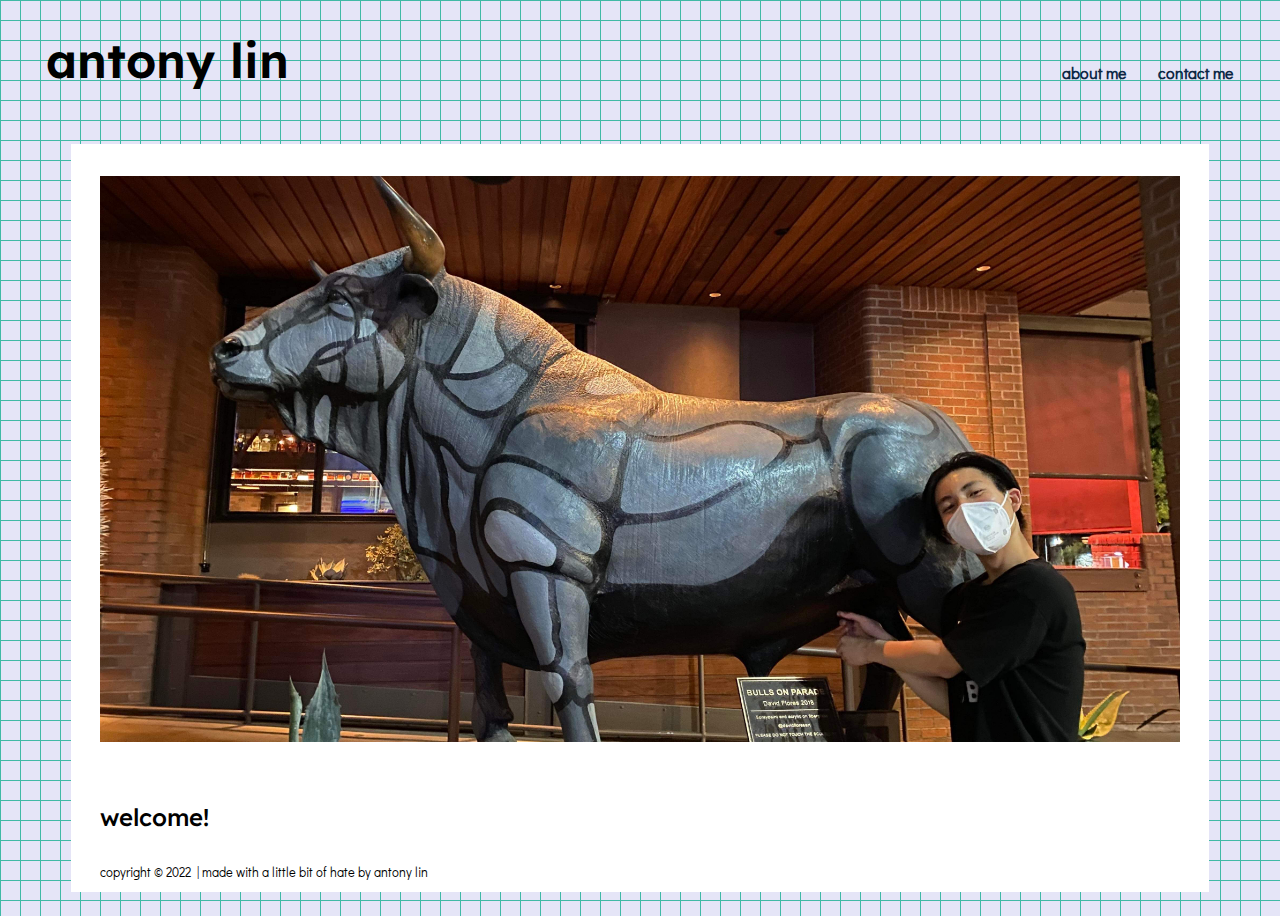
<file: week1/index.html>
<!DOCTYPE html>
<html>
    <head>
        <title>Hello World with Leaflet</title>
        <meta charset="utf-8" />
        <meta name="viewport" content="width=device-width, initial-scale=1">
        <link rel="shortcut icon" href="#">

        <!-- this page is not responsive; you're welcome! - courtesy of procrastination and burnout -->

        <!-- i'd add some style if here, if I had any - oh wait, I most certainly do -->
        <link rel="stylesheet" href="styles/style.css">
        <link rel="preconnect" href="https://fonts.googleapis.com">
        <link rel="preconnect" href="https://fonts.gstatic.com" crossorigin>
        <link href="https://fonts.googleapis.com/css2?family=Didact+Gothic&family=Lexend+Deca:wght@500;600&display=swap" rel="stylesheet">
    </head>

    <header>
        <a href="index.html"> 
            <h1 id="logo">antony lin</h1>
        </a>

        <nav>
            <ul id="main_menu">
                <li><a href="about.html">about me</a></li>
                <li><a href="contact.html">contact me</a></li>
            </ul>
        </nav>
    </header>

    <body>
        <div class="content">
            <div class="main">
            <!-- hint: the majority of my lab assignment is definitely going here  -->
                <div id="header-img-container">
                    <div><img id="header-img" src="images/home-img.jpg"></div>
                </div>

                <div class="text">
                    <h2 style="padding-top: 1em; font-size: 24px; z-index: 2; ">welcome!</h2>
                </div>
            </div>


            <div id="footer">
                copyright © 2022 | made with a little bit of hate by antony lin
            </div>
        </div>
    </body>
</html>
</file>
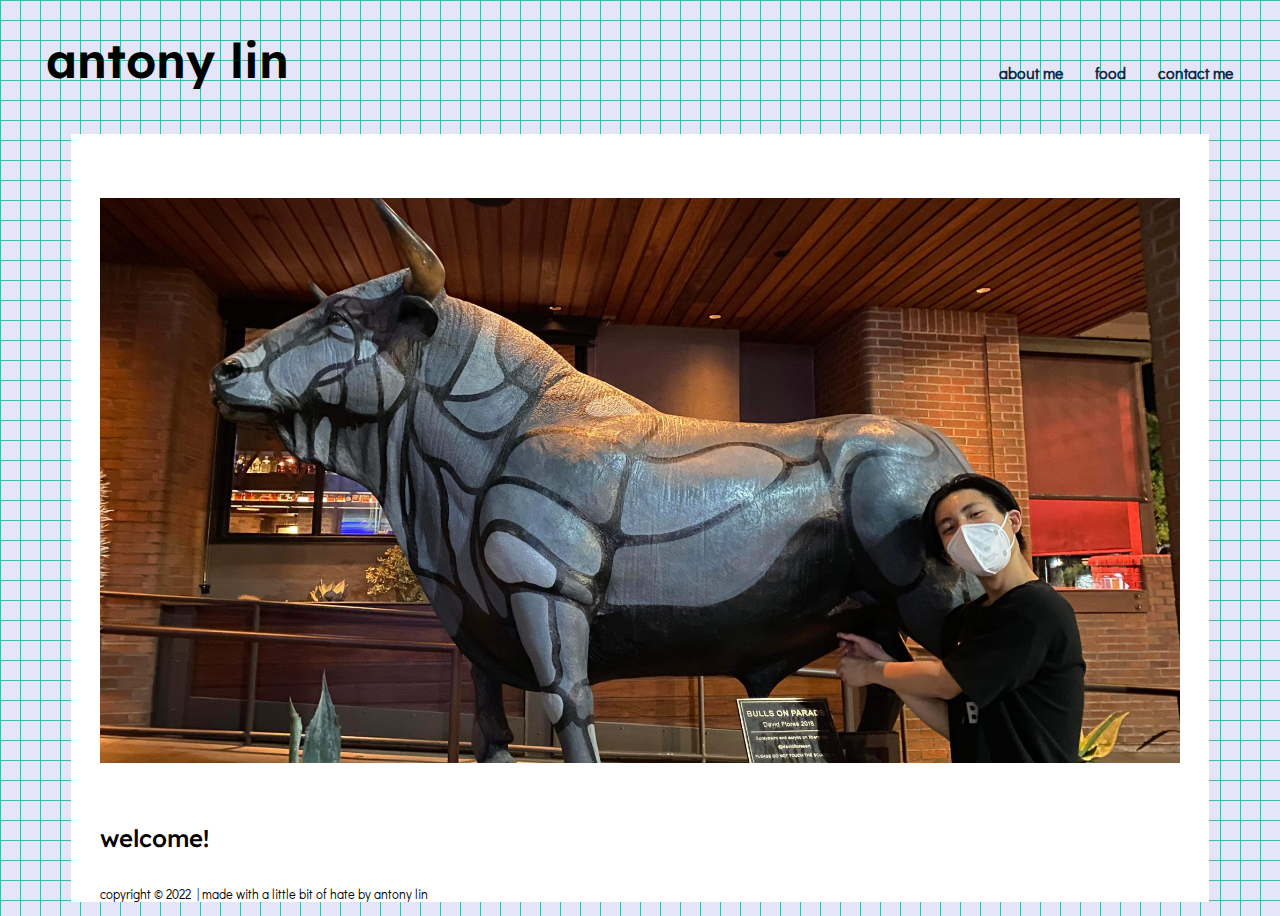
<file: week2/index.html>
<!DOCTYPE html>
<html>
    <head>
        <title>Hello World with Leaflet</title>
        <meta charset="utf-8" />
        <meta name="viewport" content="width=device-width, initial-scale=1">
        <link rel="shortcut icon" href="#">

        <!-- this page is not responsive; you're welcome! - courtesy of procrastination and burnout -->

        <!-- i'd add some style if here, if I had any - oh wait, I most certainly do -->
        <link rel="stylesheet" href="styles/style.css">
        <link rel="preconnect" href="https://fonts.googleapis.com">
        <link rel="preconnect" href="https://fonts.gstatic.com" crossorigin>
        <link href="https://fonts.googleapis.com/css2?family=Didact+Gothic&family=Lexend+Deca:wght@500;600&display=swap" rel="stylesheet">
    </head>

    <header>
        <a href="index.html"> 
            <h1 id="logo">antony lin</h1>
        </a>

        <nav>
            <ul id="main_menu">
                <li><a href="about.html">about me</a></li>
                <li><a href="food.html">food</a></li>
                <li><a href="contact.html">contact me</a></li>
            </ul>
        </nav>
    </header>

    <body>
        <div class="content">
            <div class="main">
            <!-- hint: the majority of my lab assignment is definitely going here  -->
                <div id="header-img-container">
                    <div><img id="header-img" src="images/home-img.jpg"></div>
                </div>

                <div class="text">
                    <h2 style="padding-top: 1em; font-size: 24px; z-index: 2; ">welcome!</h2>
                </div>
            </div>


            <div id="footer">
                copyright © 2022 | made with a little bit of hate by antony lin
            </div>
        </div>
    </body>
</html>
</file>
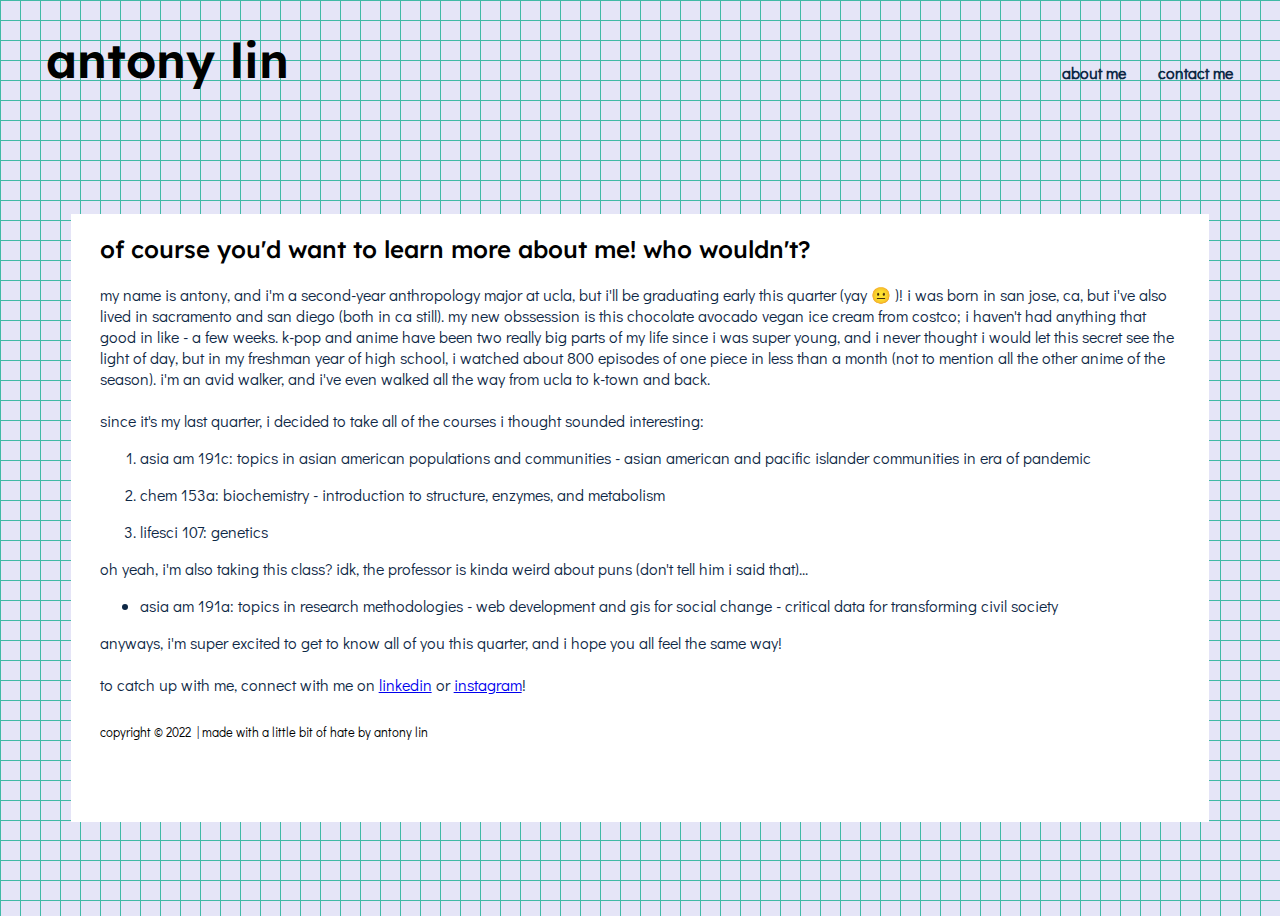
<file: week1/about.html>
<!DOCTYPE html>
<html>
    <head>
        <title>Hello World with Leaflet</title>
        <meta charset="utf-8" />
        <meta name="viewport" content="width=device-width, initial-scale=1">
        <link rel="shortcut icon" href="#">

        <!-- this page is not responsive; you're welcome! - courtesy of procrastination and burnout -->

        <!-- i'd add some style if here, if I had any - oh wait, I most certainly do -->
        <link rel="stylesheet" href="styles/style.css">
        <link rel="preconnect" href="https://fonts.googleapis.com">
        <link rel="preconnect" href="https://fonts.gstatic.com" crossorigin>
        <link href="https://fonts.googleapis.com/css2?family=Didact+Gothic&family=Lexend+Deca:wght@500;600&display=swap" rel="stylesheet">
    </head>

    <header>
        <a href="index.html"> 
            <h1 id="logo">antony lin</h1>
        </a>

        <nav>
            <ul id="main_menu">
                <li><a href="about.html">about me</a></li>
                <li><a href="contact.html">contact me</a></li>
            </ul>
        </nav>
    </header>

    <body>
        <div class="content">
            <div class="main">
            <!-- hint: the majority of my lab assignment is definitely going here  -->
                <div class="text">
                    <h2>of course you'd want to learn more about me! who wouldn't?</h2>
                    <p>my name is antony, and i'm a second-year anthropology major at ucla, but i'll be graduating early this quarter (yay &#128528; )! i was born in san jose, ca, but i've also lived in sacramento and san diego (both in ca still). my new obssession is this chocolate avocado vegan ice cream from costco; i haven't had anything that good in like - a few weeks. k-pop and anime have been two really big parts of my life since i was super young, and i never thought i would let this secret see the light of day, but in my freshman year of high school, i watched about 800 episodes of one piece in less than a month (not to mention all the other anime of the season). i'm an avid walker, and i've even walked all the way from ucla to k-town and back.<br/><br/>since it's my last quarter, i decided to take all of the courses i thought sounded interesting:</p>
                    <ol>
                        <li><p>asia am 191c: topics in asian american populations and communities - asian american and pacific islander communities in era of pandemic</p></li>
                        <li><p>chem 153a: biochemistry - introduction to structure, enzymes, and metabolism</p></li>
                        <li><p>lifesci 107: genetics</p></li>
                    </ol>
                    <p>oh yeah, i'm also taking this class? idk, the professor is kinda weird about puns (don't tell him i said that)...</p>
                    <ul>
                        <li><p>asia am 191a: topics in research methodologies - web development and gis for social change - critical data for transforming civil society</p></li>
                    </ul>
                    <p>anyways, i'm super excited to get to know all of you this quarter, and i hope you all feel the same way!<br/><br/>to catch up with me, connect with me on <a href="https://www.linkedin.com/in/antony-lin/">linkedin</a> or <a href="https://www.instagram.com/antummy/">instagram</a>!</p>
                </div>
            </div>

            <div id="footer">
                copyright © 2022 | made with a little bit of hate by antony lin
            </div>
        </div>
    </body>
</html>
</file>
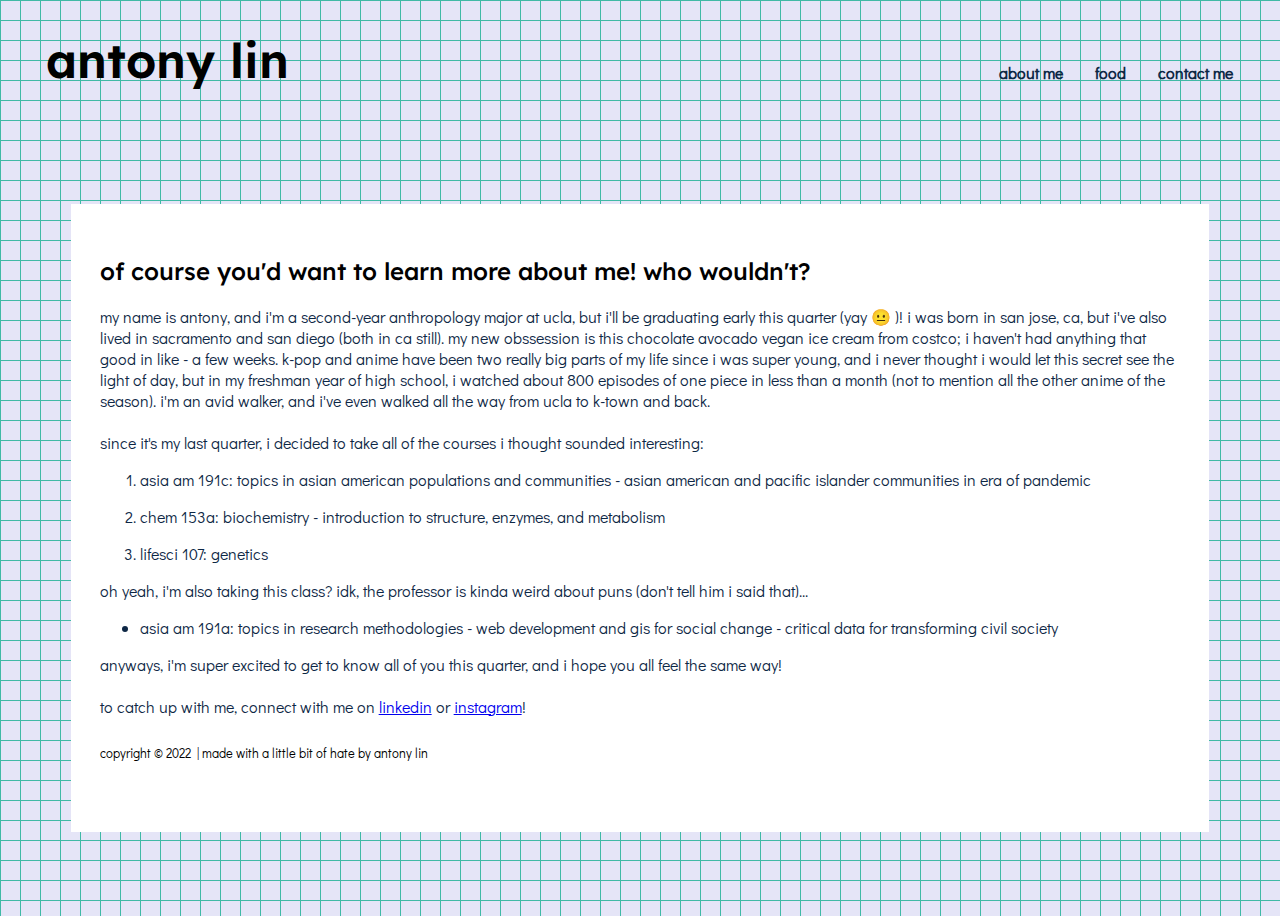
<file: week2/about.html>
<!DOCTYPE html>
<html>
    <head>
        <title>Hello World with Leaflet</title>
        <meta charset="utf-8" />
        <meta name="viewport" content="width=device-width, initial-scale=1">
        <link rel="shortcut icon" href="#">

        <!-- this page is not responsive; you're welcome! - courtesy of procrastination and burnout -->

        <!-- i'd add some style if here, if I had any - oh wait, I most certainly do -->
        <link rel="stylesheet" href="styles/style.css">
        <link rel="preconnect" href="https://fonts.googleapis.com">
        <link rel="preconnect" href="https://fonts.gstatic.com" crossorigin>
        <link href="https://fonts.googleapis.com/css2?family=Didact+Gothic&family=Lexend+Deca:wght@500;600&display=swap" rel="stylesheet">
    </head>

    <header>
        <a href="index.html"> 
            <h1 id="logo">antony lin</h1>
        </a>

        <nav>
            <ul id="main_menu">
                <li><a href="about.html">about me</a></li>
                <li><a href="food.html">food</a></li>
                <li><a href="contact.html">contact me</a></li>
            </ul>
        </nav>
    </header>

    <body>
        <div class="content">
            <div class="main">
            <!-- hint: the majority of my lab assignment is definitely going here  -->
                <div class="text">
                    <h2>of course you'd want to learn more about me! who wouldn't?</h2>
                    <p>my name is antony, and i'm a second-year anthropology major at ucla, but i'll be graduating early this quarter (yay &#128528; )! i was born in san jose, ca, but i've also lived in sacramento and san diego (both in ca still). my new obssession is this chocolate avocado vegan ice cream from costco; i haven't had anything that good in like - a few weeks. k-pop and anime have been two really big parts of my life since i was super young, and i never thought i would let this secret see the light of day, but in my freshman year of high school, i watched about 800 episodes of one piece in less than a month (not to mention all the other anime of the season). i'm an avid walker, and i've even walked all the way from ucla to k-town and back.<br/><br/>since it's my last quarter, i decided to take all of the courses i thought sounded interesting:</p>
                    <ol>
                        <li><p>asia am 191c: topics in asian american populations and communities - asian american and pacific islander communities in era of pandemic</p></li>
                        <li><p>chem 153a: biochemistry - introduction to structure, enzymes, and metabolism</p></li>
                        <li><p>lifesci 107: genetics</p></li>
                    </ol>
                    <p>oh yeah, i'm also taking this class? idk, the professor is kinda weird about puns (don't tell him i said that)...</p>
                    <ul>
                        <li><p>asia am 191a: topics in research methodologies - web development and gis for social change - critical data for transforming civil society</p></li>
                    </ul>
                    <p>anyways, i'm super excited to get to know all of you this quarter, and i hope you all feel the same way!<br/><br/>to catch up with me, connect with me on <a href="https://www.linkedin.com/in/antony-lin/">linkedin</a> or <a href="https://www.instagram.com/antummy/">instagram</a>!</p>
                </div>
            </div>

            <div id="footer">
                copyright © 2022 | made with a little bit of hate by antony lin
            </div>
        </div>
    </body>
</html>
</file>
<file: week1/styles/style.css>
body{
    display: grid;
    grid-template-columns: 1fr; 
    grid-auto-rows: minmax(5px, auto);
    grid-template-areas: "header" "main_content" "footer";
    height: 100vh;
    background-color: #e5e5f7;
    background-image:  linear-gradient(#40b9a5 1px, transparent 1px), linear-gradient(to right, #40b9a5 1px, #e5e5f7 1px);
    background-size: 20px 20px;
}

.content{
    width: 90%;
    background-color: white;
    margin: 0 auto;
}

.main{
    display: grid;
    grid-area: main_content;
    grid-template-areas: "mappanel" "content";
}

#header-img{
	display: block;
	margin-left: auto;
	margin-right: auto;
	width: 95%;
	position: relative;
    margin-top: 2em;
    margin-bottom: 1em;
}

#map{
    height:80vh;
    grid-area: mappanel;
}

#contents{
    grid-area: content;
}

.text{
    width: 95%;
    display: block;
    margin: 0 auto;
}

h2{
    font-family: 'Lexend Deca', sans-serif;
    font-weight: 500;
    color: black;
}

p{
    font-family: 'Didact Gothic', sans-serif;
    font-weight: 400;
	color: #0d2745;
}

ol,ul{
    font-family: 'Didact Gothic', sans-serif;
    font-weight: 400;
	color: #0d2745;
}

/* ///// HEADER ///// */

header{
    grid-area: header;
    width: 100%;
	height: 125px;
	position: relative;
}

h1#logo
{
	top: -10px;
	left: 3%;
    font-family: 'Lexend Deca', sans-serif;
    font-weight: 600;
    font-size: 3rem;
	position: absolute;
    color: black;
}

/* ///// NAV ///// */

nav
{
	height: 150px;
	width: 75%;
	position: absolute;
	top: 0;
	right: 2%;
	text-align: right;
}

nav ul#main_menu
{
    list-style-type: none;
    position: absolute;
    bottom: 45px;
    right: 0;
    z-index: 400;
}

nav ul#main_menu li
{
	display: inline;
}

nav ul#main_menu li a
{
	padding: 14px 14px;
	letter-spacing: 0px;
	text-decoration: none;
    font-family: 'Didact Gothic', sans-serif;
	color: #0d2745;
	font-size: 16px;
	font-weight: 600;
	display: inline-block;
	position: relative;
	z-index: 1;
}

nav ul#main_menu li a:hover
{
	color: black;
}

nav ul#main_menu li a:after
{
	display: block;
	position: absolute;
	left: 0;
	bottom: 0;
	right: 0;
	margin: auto;
	background: #0d2745;
	width: 0%;
	content: '.';
	color: transparent;
	height: 2px;
}

nav ul#main_menu li a:hover:after
{
	width: 100%;
}

/* ///// FOOTER ///// */

#footer{
    grid-area: footer;
    font-family: 'Didact Gothic', sans-serif;
    font-weight: 400;
    font-size: 0.8rem;
    display: block;
    margin-top: 1em;
	margin-left: auto;
	margin-right: auto;
	width: 95%;
}
</file>
<file: week2/styles/style.css>
body{
    display: grid;
    grid-template-columns: 1fr; 
    grid-auto-rows: minmax(5px, auto);
    grid-template-areas: "header" "main_content" "footer";
    height: 100vh;
    background-color: #e5e5f7;
    background-image:  linear-gradient(#40b9a5 1px, transparent 1px), linear-gradient(to right, #40b9a5 1px, #e5e5f7 1px);
    background-size: 20px 20px;
}

.content{
    width: 90%;
    background-color: white;
    margin: 0 auto; 
}

.main{
    display: grid;
    grid-area: main_content;
    grid-template-areas: "mappanel" "content";
    margin-top: 2em;
}

#header-img{
	display: block;
	margin-left: auto;
	margin-right: auto;
	width: 95%;
	position: relative;
    margin-top: 2em;
    margin-bottom: 1em;
}

#the_map{
    height:80vh;
    grid-area: main_map;
}

#contents{
    grid-area: content;
}

.text{
    width: 95%;
    display: block;
    margin: 0 auto;
}

h2{
    font-family: 'Lexend Deca', sans-serif;
    font-weight: 500;
    color: black;
}

p{
    font-family: 'Didact Gothic', sans-serif;
    font-weight: 400;
	color: #0d2745;
}

ol,ul{
    font-family: 'Didact Gothic', sans-serif;
    font-weight: 400;
	color: #0d2745;
}

/* ///// HEADER ///// */

header{
    grid-area: header;
    width: 100%;
	height: 125px;
	position: relative;
}

h1#logo
{
	top: -10px;
	left: 3%;
    font-family: 'Lexend Deca', sans-serif;
    font-weight: 600;
    font-size: 3rem;
	position: absolute;
    color: black;
}

/* ///// NAV ///// */

nav
{
	height: 150px;
	width: 75%;
	position: absolute;
	top: 0;
	right: 2%;
	text-align: right;
}

nav ul#main_menu
{
    list-style-type: none;
    position: absolute;
    bottom: 45px;
    right: 0;
    z-index: 400;
}

nav ul#main_menu li
{
	display: inline;
}

nav ul#main_menu li a
{
	padding: 14px 14px;
	letter-spacing: 0px;
	text-decoration: none;
    font-family: 'Didact Gothic', sans-serif;
	color: #0d2745;
	font-size: 16px;
	font-weight: 600;
	display: inline-block;
	position: relative;
	z-index: 1;
}

nav ul#main_menu li a:hover
{
	color: black;
}

nav ul#main_menu li a:after
{
	display: block;
	position: absolute;
	left: 0;
	bottom: 0;
	right: 0;
	margin: auto;
	background: #0d2745;
	width: 0%;
	content: '.';
	color: transparent;
	height: 2px;
}

nav ul#main_menu li a:hover:after
{
	width: 100%;
}

/* ///// FOOTER ///// */

#footer{
    grid-area: footer;
    font-family: 'Didact Gothic', sans-serif;
    font-weight: 400;
    font-size: 0.8rem;
    display: block;
    margin-top: 1em;
	margin-left: auto;
	margin-right: auto;
	width: 95%;
}
</file>
